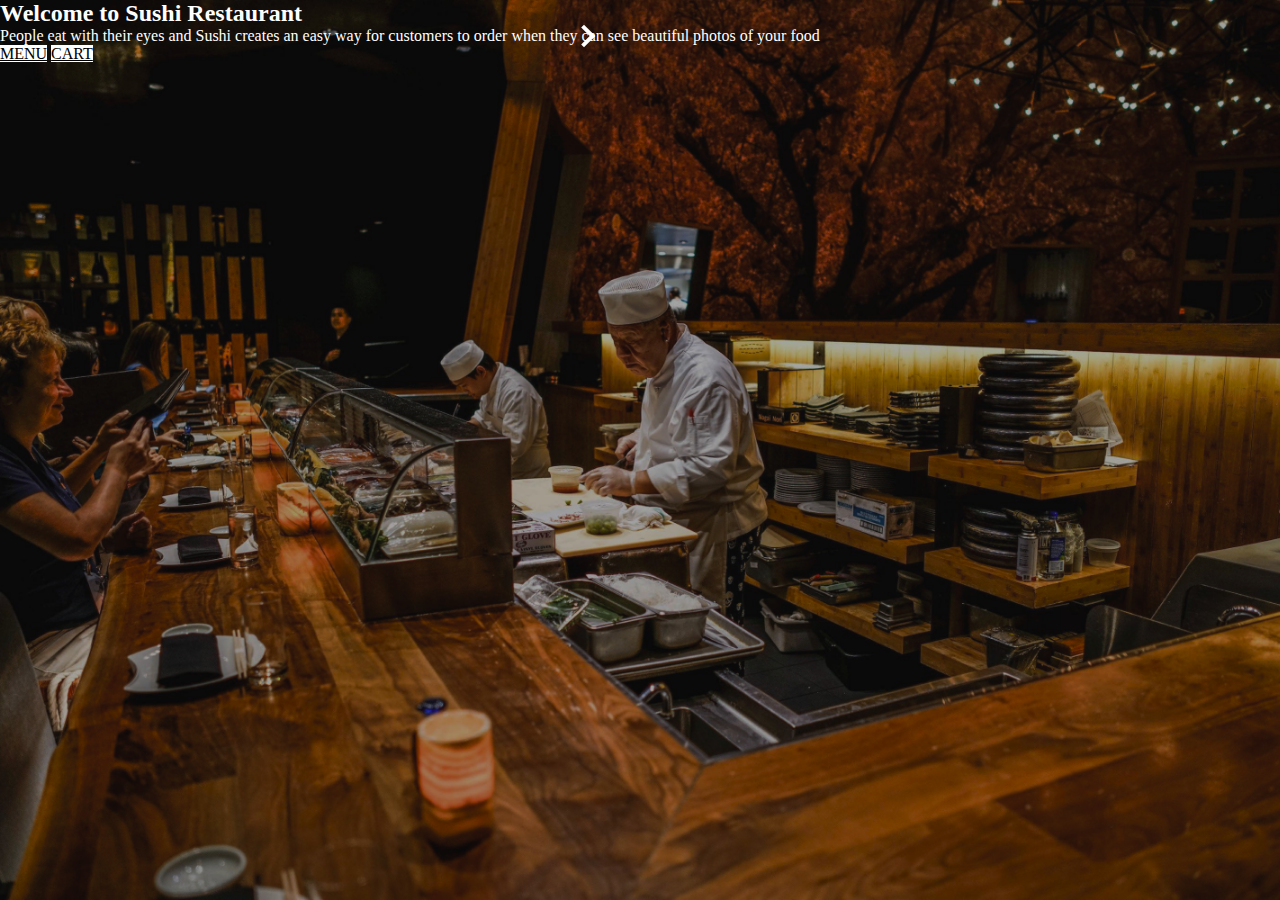
<file: index.html>
<!DOCTYPE html>
<html lang="en">
<head>
    <meta charset="UTF-8">
    <meta http-equiv="X-UA-Compatible" content="IE=edge">
    <meta name="viewport" content="width=device-width, initial-scale=1.0">
    <title>Sushi Food App</title>
    <link href="https://cdn.jsdelivr.net/npm/bootstrap@5.0.2/dist/css/bootstrap.min.css" rel="stylesheet" integrity="sha384-EVSTQN3/azprG1Anm3QDgpJLIm9Nao0Yz1ztcQTwFspd3yD65VohhpuuCOmLASjC" crossorigin="anonymous"> 
    <link rel="stylesheet" href="style.css">
    <link rel="shortcut icon" href="./images/FAVI.jpeg" type="image/x-icon">
    <link href="http://fonts.cdnfonts.com/css/mulish" rel="stylesheet">
</head>
<body>
    <div class="container-fluid px-4 py-5 my-5 text-center">
        <div class="lc-block">
            <div editable="rich">
                <h2 class="display-5 fw-bold">Welcome to <b>Sushi</b> Restaurant</h2>
            </div>
        </div>
        <div class="lc-block col-lg-6 mx-auto mb-4">
            <div editable="rich">
    
                <p class="lead ">People eat with their eyes and Sushi creates an easy way for customers to order when they can see beautiful photos of your food</p>
            </div>
        </div>
    
        <div class="lc-block d-grid gap-2 d-sm-flex justify-content-sm-center mb-5"> <a class="btn btn-primary btn-lg px-4 gap-3" href="menu.html" role="button">MENU</a>
            <a class="btn btn-outline-secondary btn-lg px-4" href="cart.html" role="button">CART</a>
        </div>
        <i class="arrow right"></i>
        <i class="arrow left"></i>
        </div>
    <script src="https://cdn.jsdelivr.net/npm/bootstrap@5.0.2/dist/js/bootstrap.bundle.min.js" integrity="sha384-MrcW6ZMFYlzcLA8Nl+NtUVF0sA7MsXsP1UyJoMp4YLEuNSfAP+JcXn/tWtIaxVXM" crossorigin="anonymous"></script> 
</body>
</html>
</file>
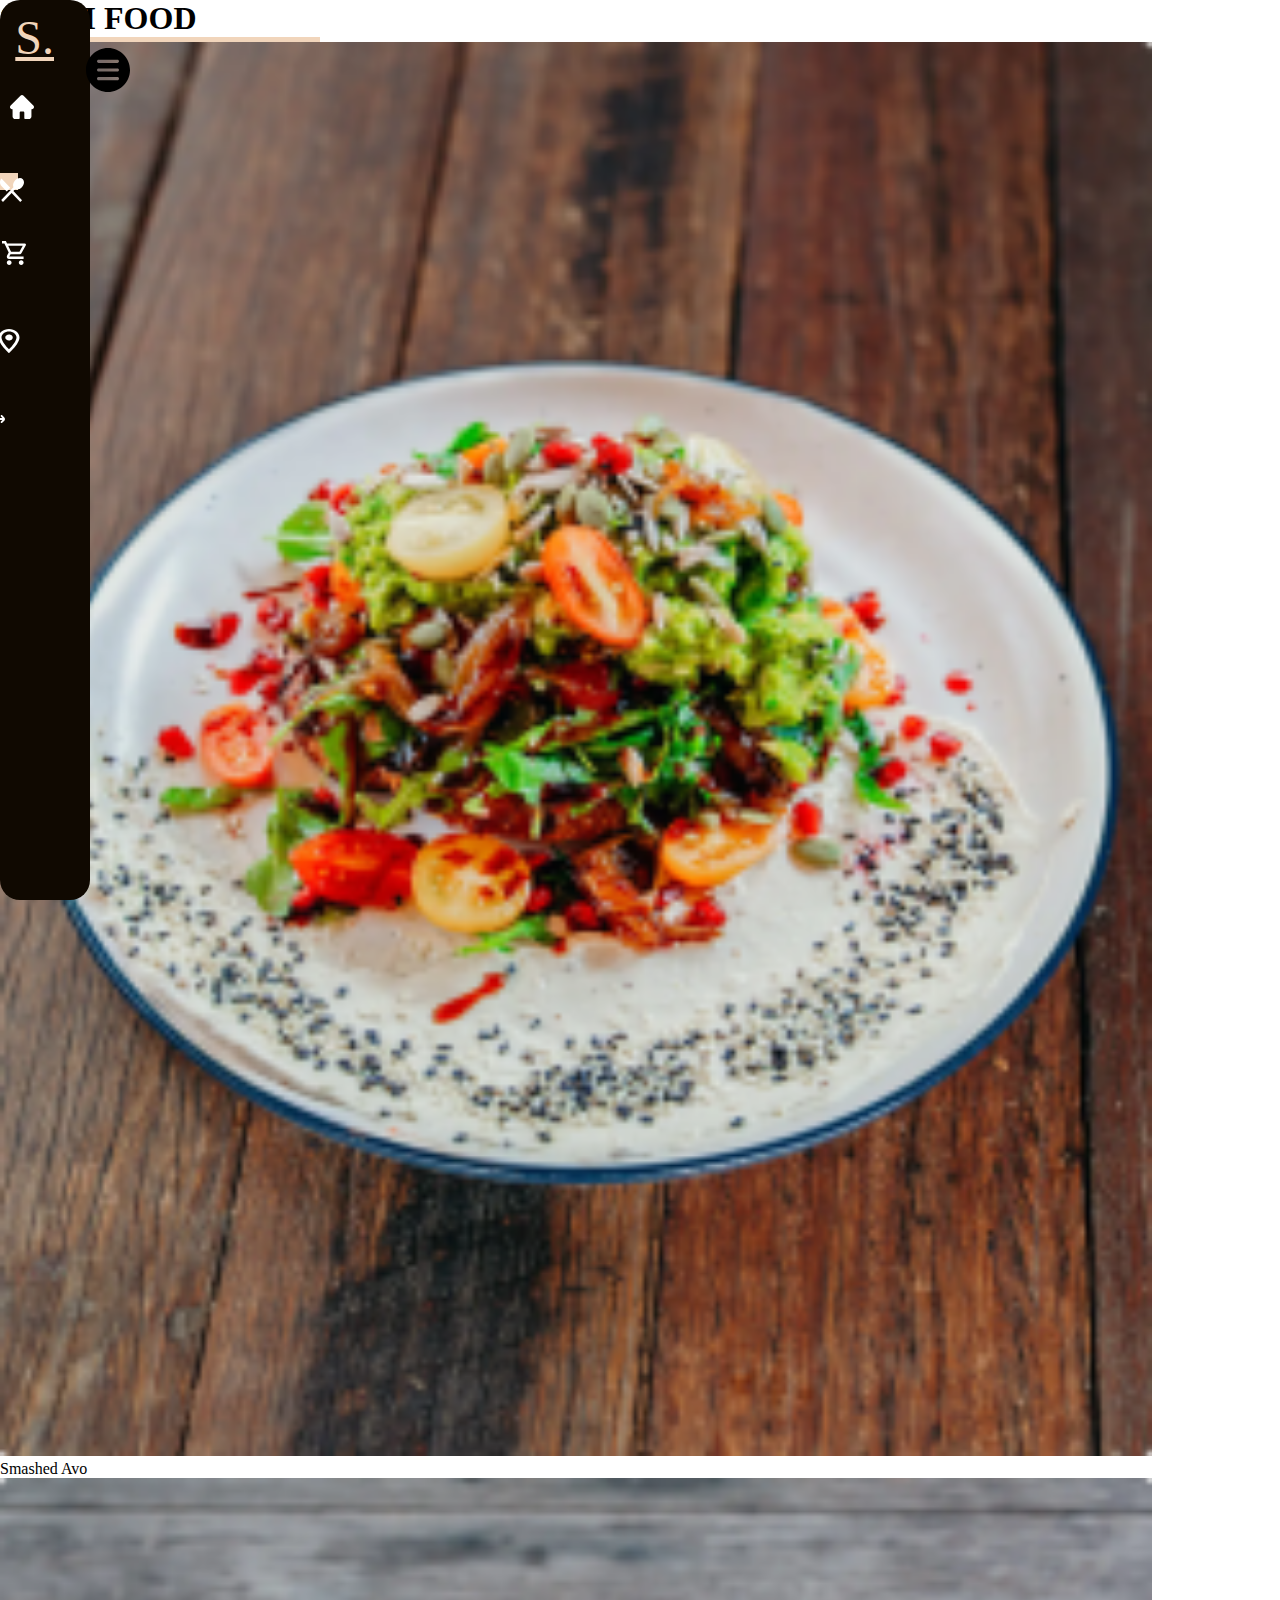
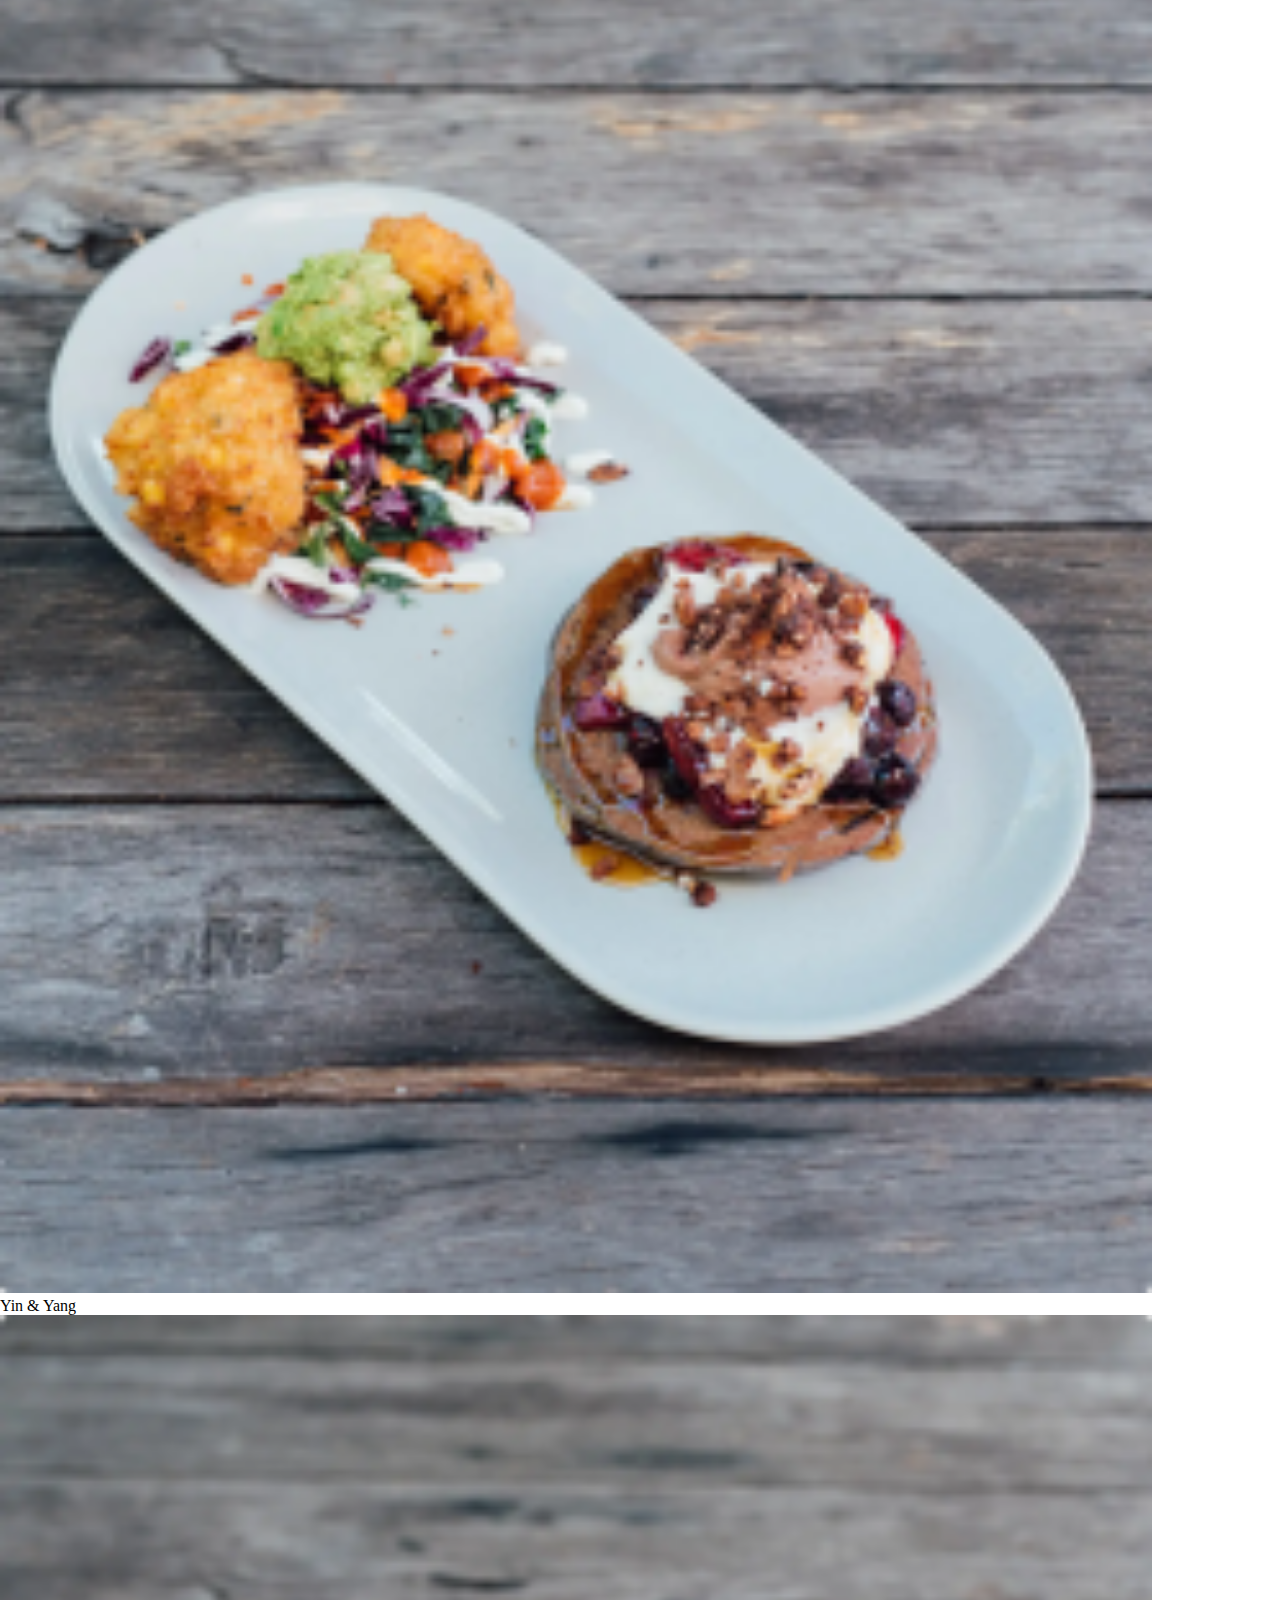
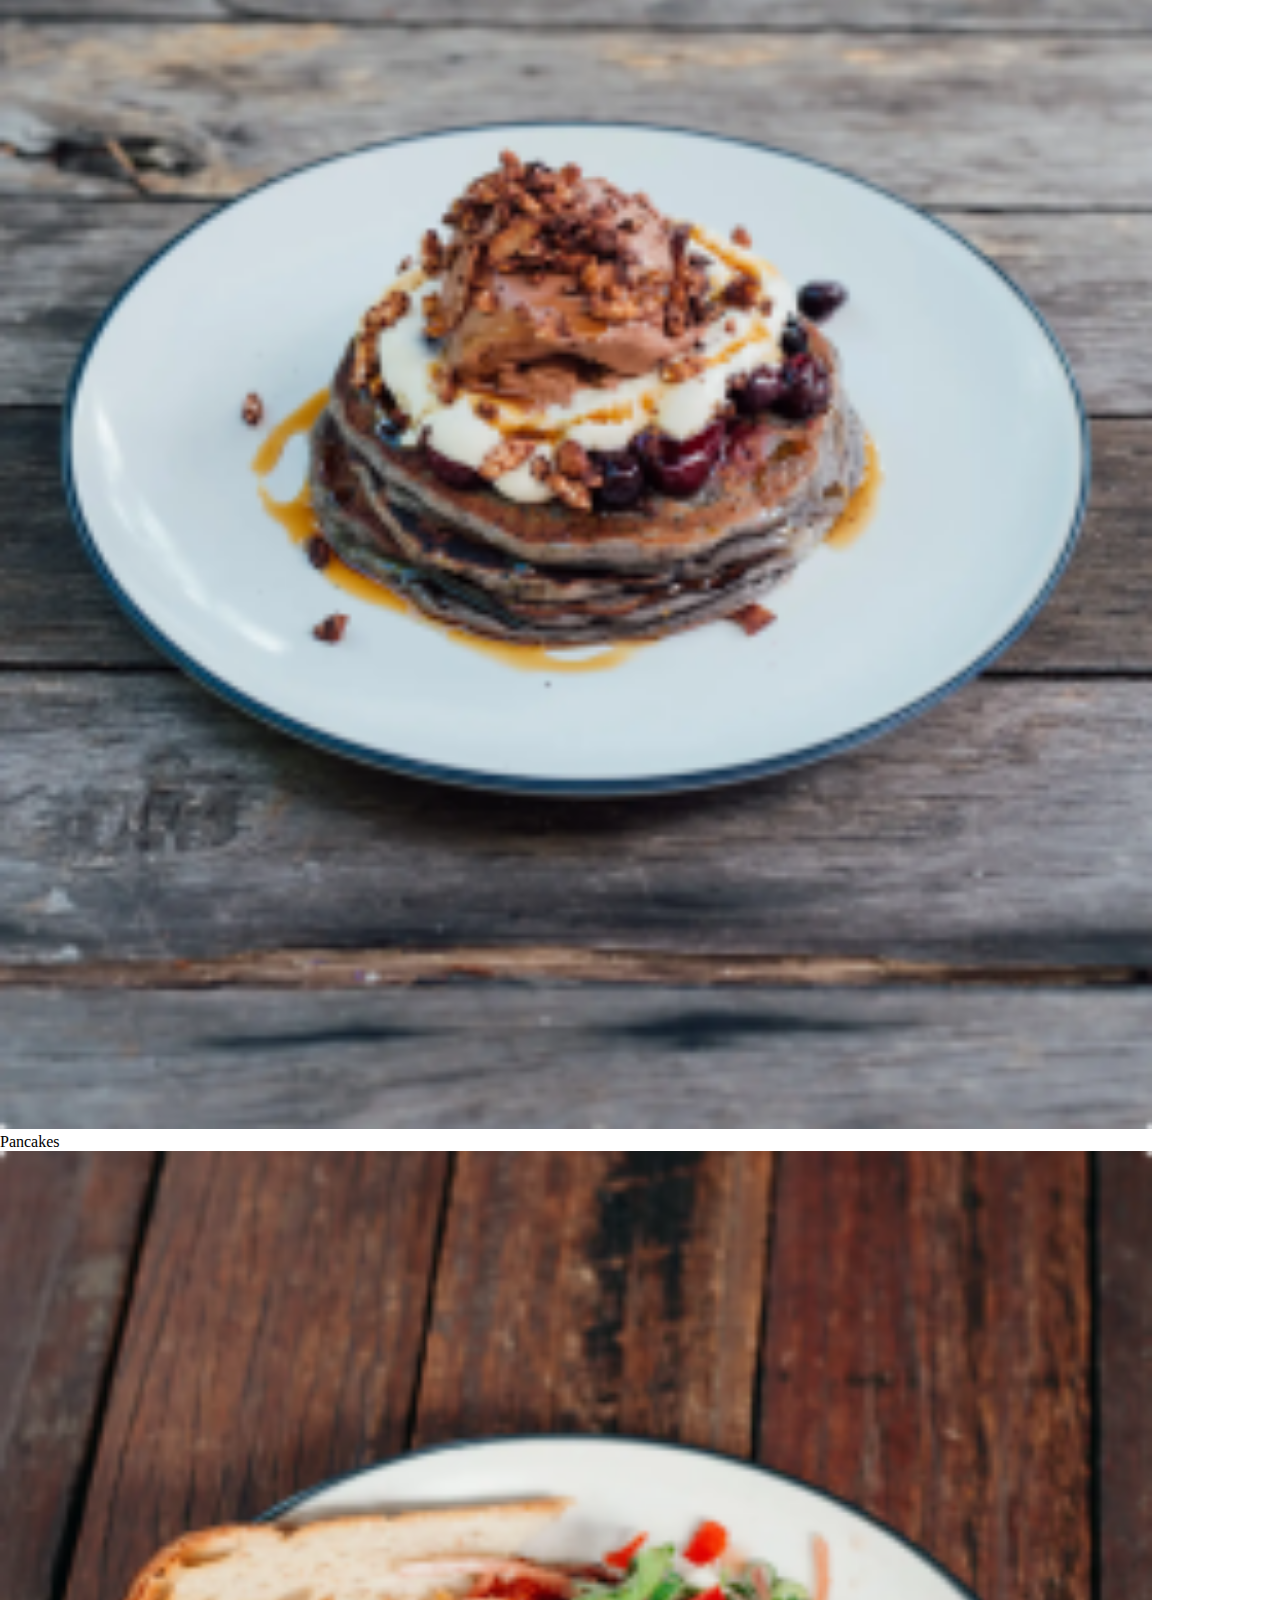
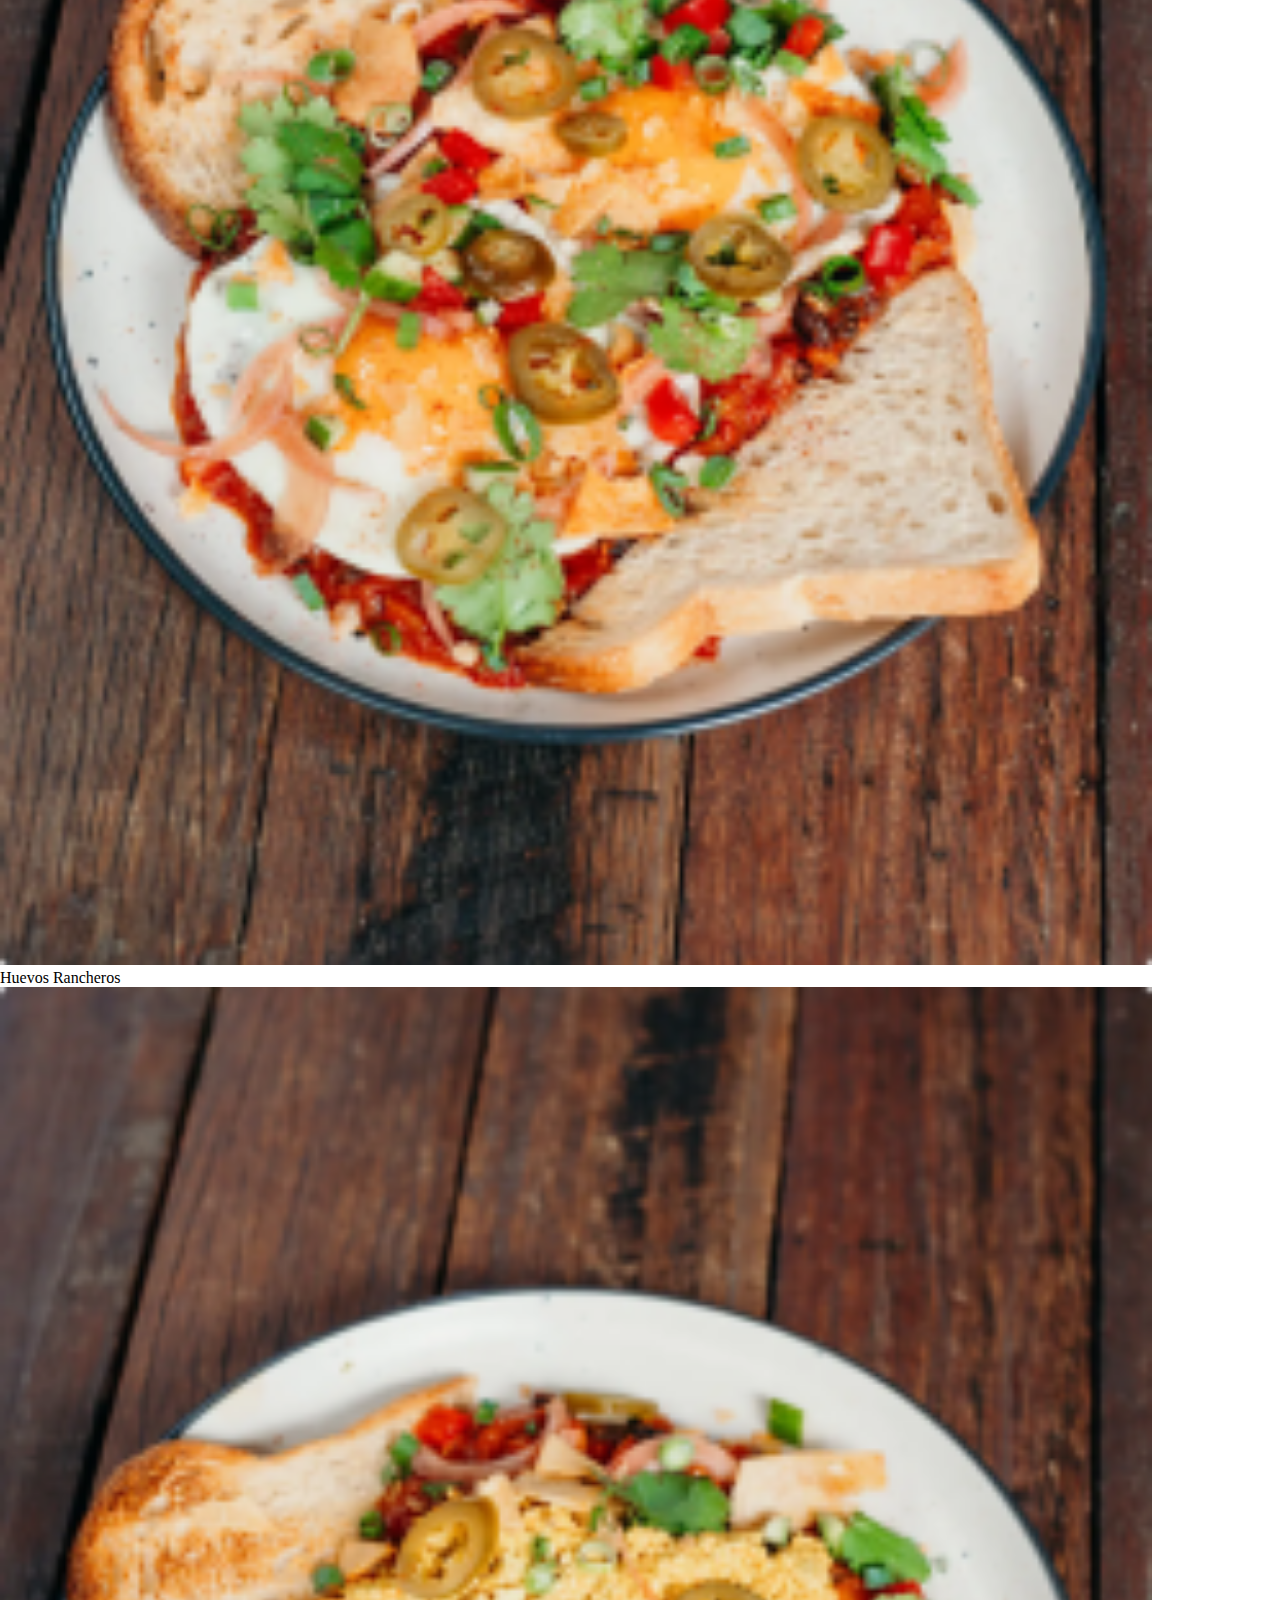
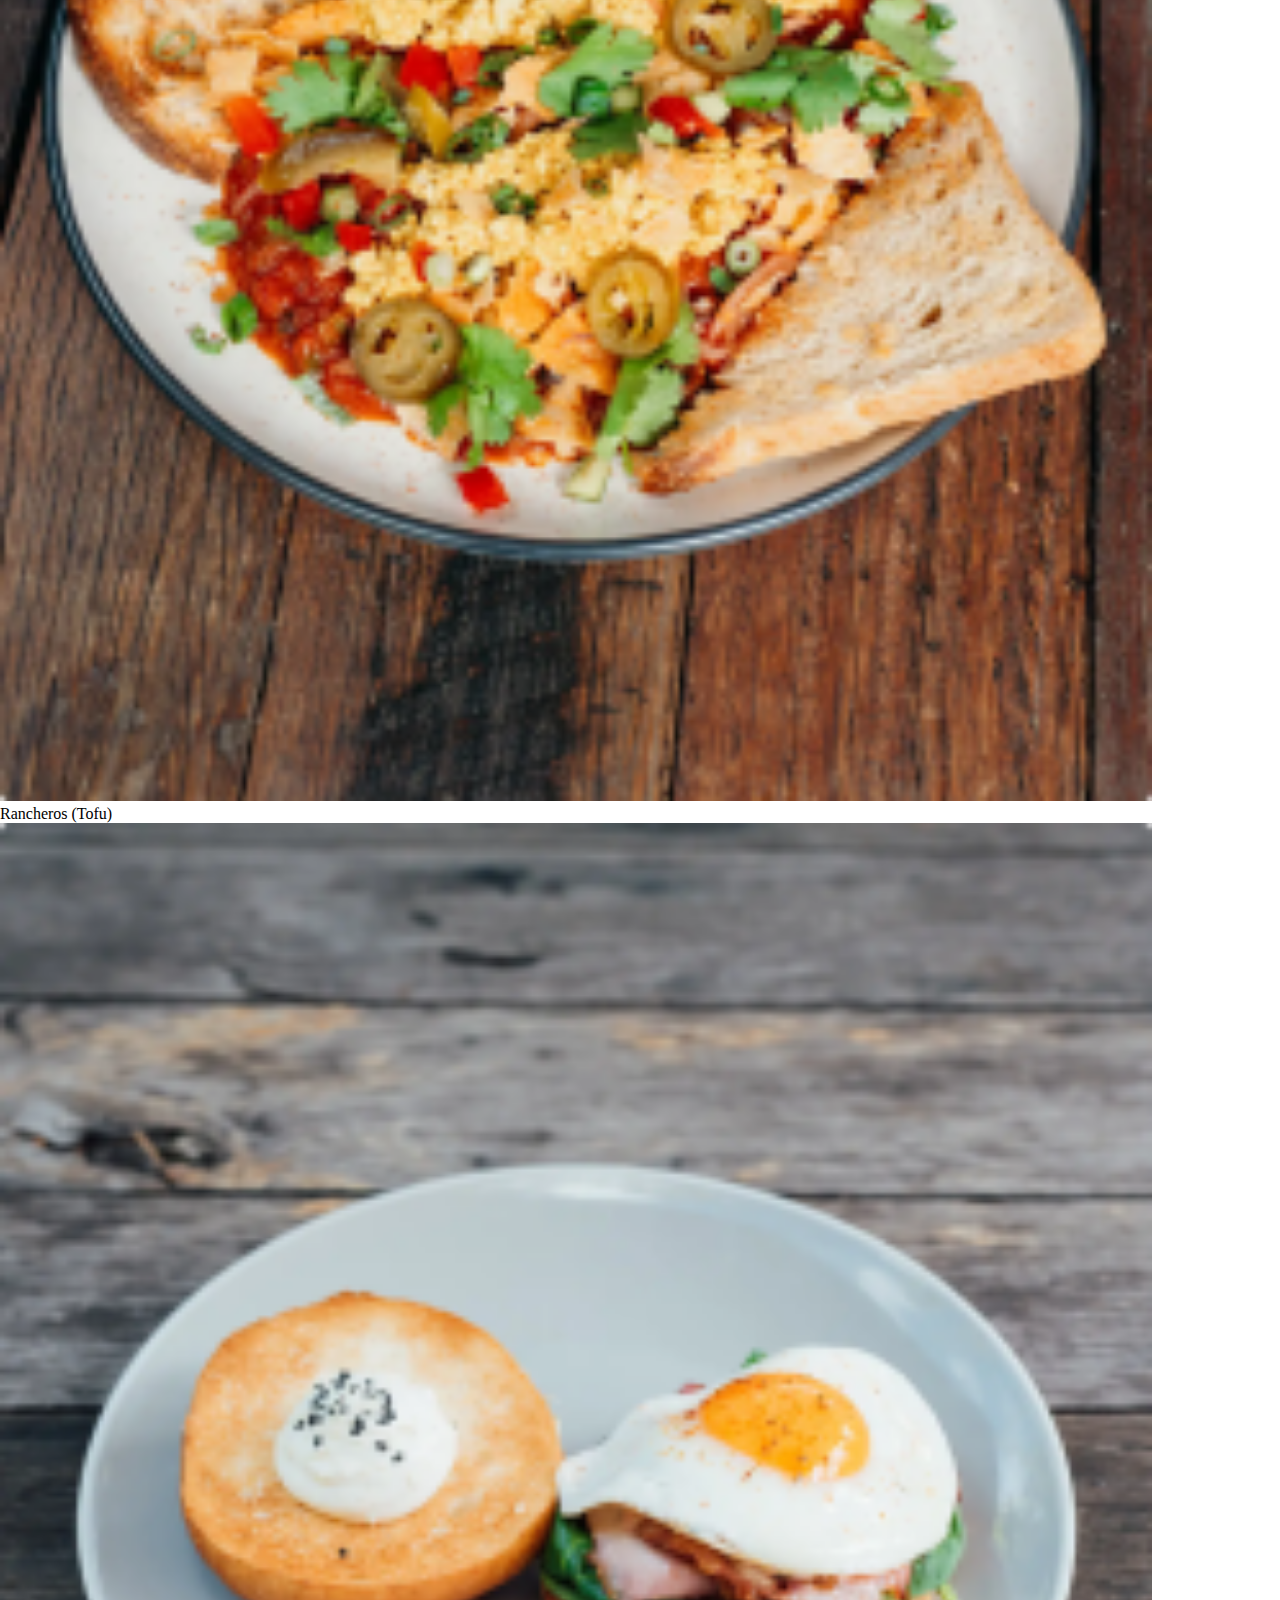
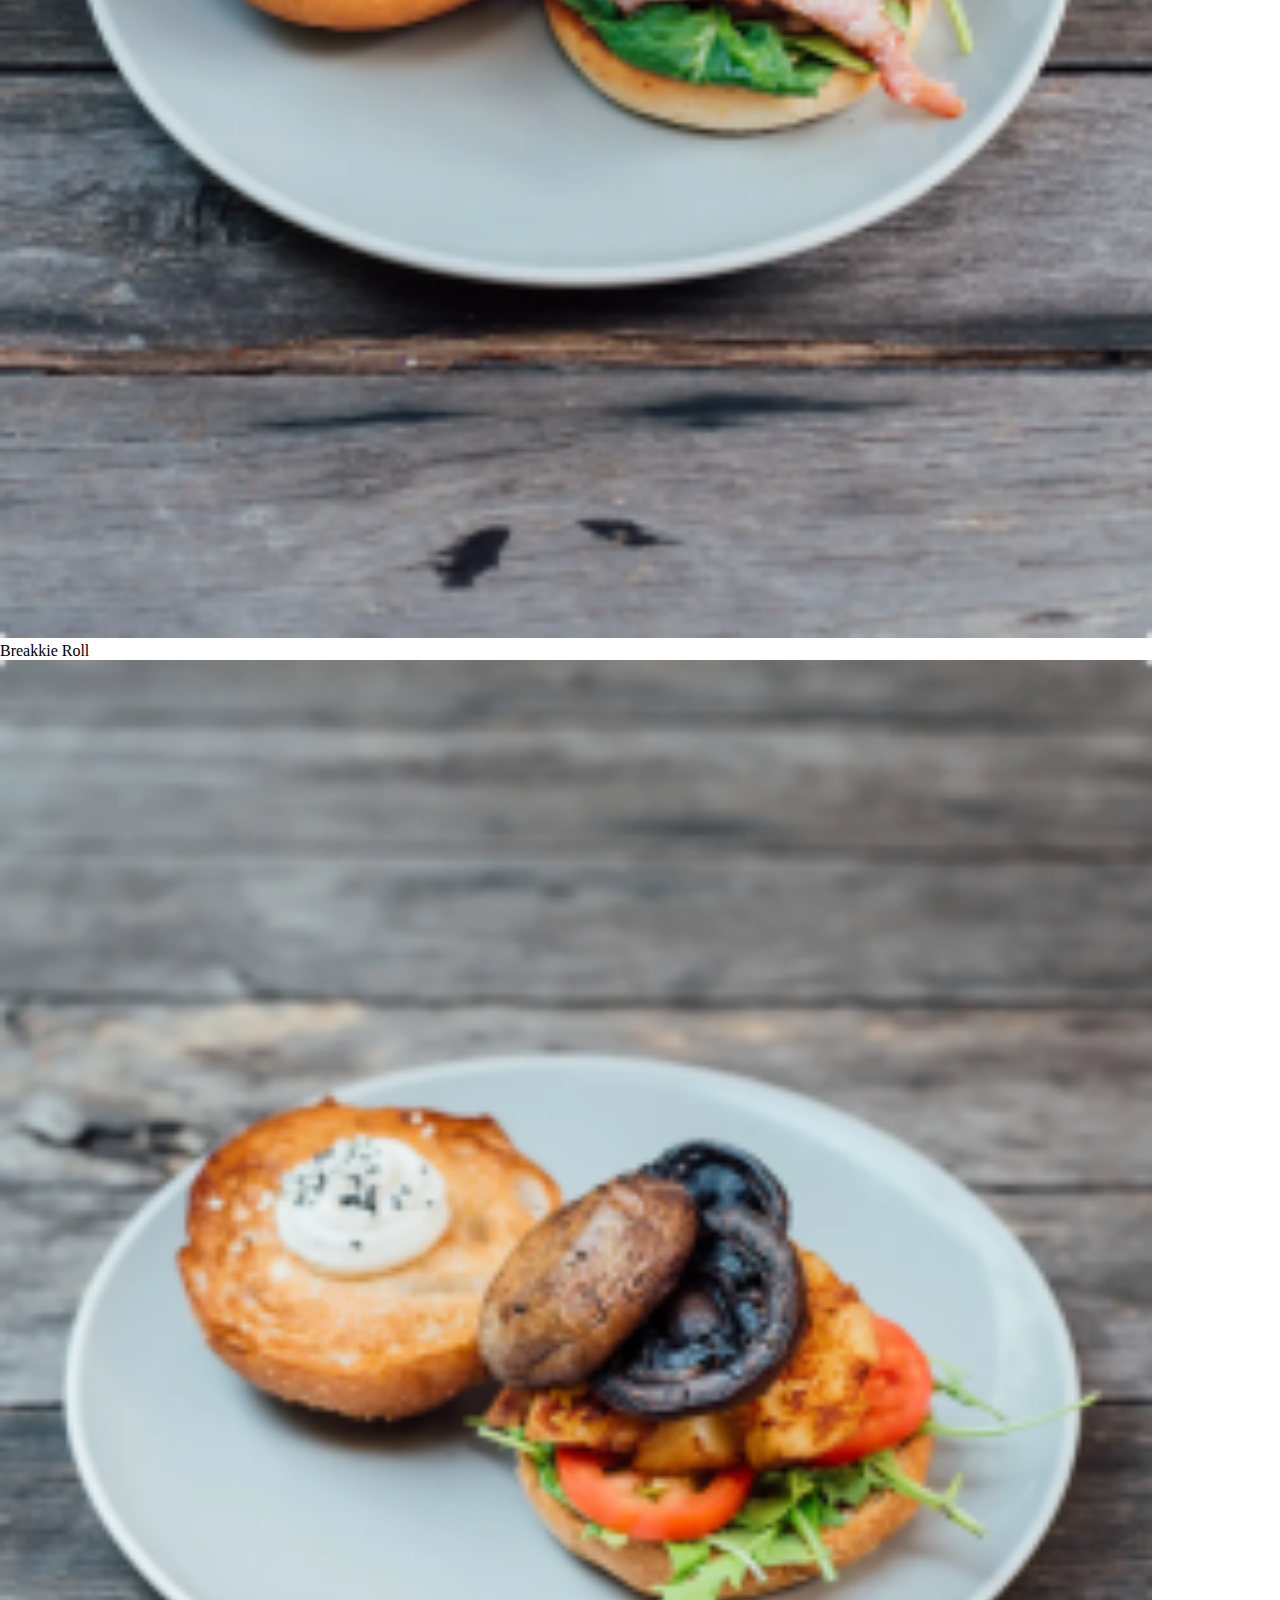
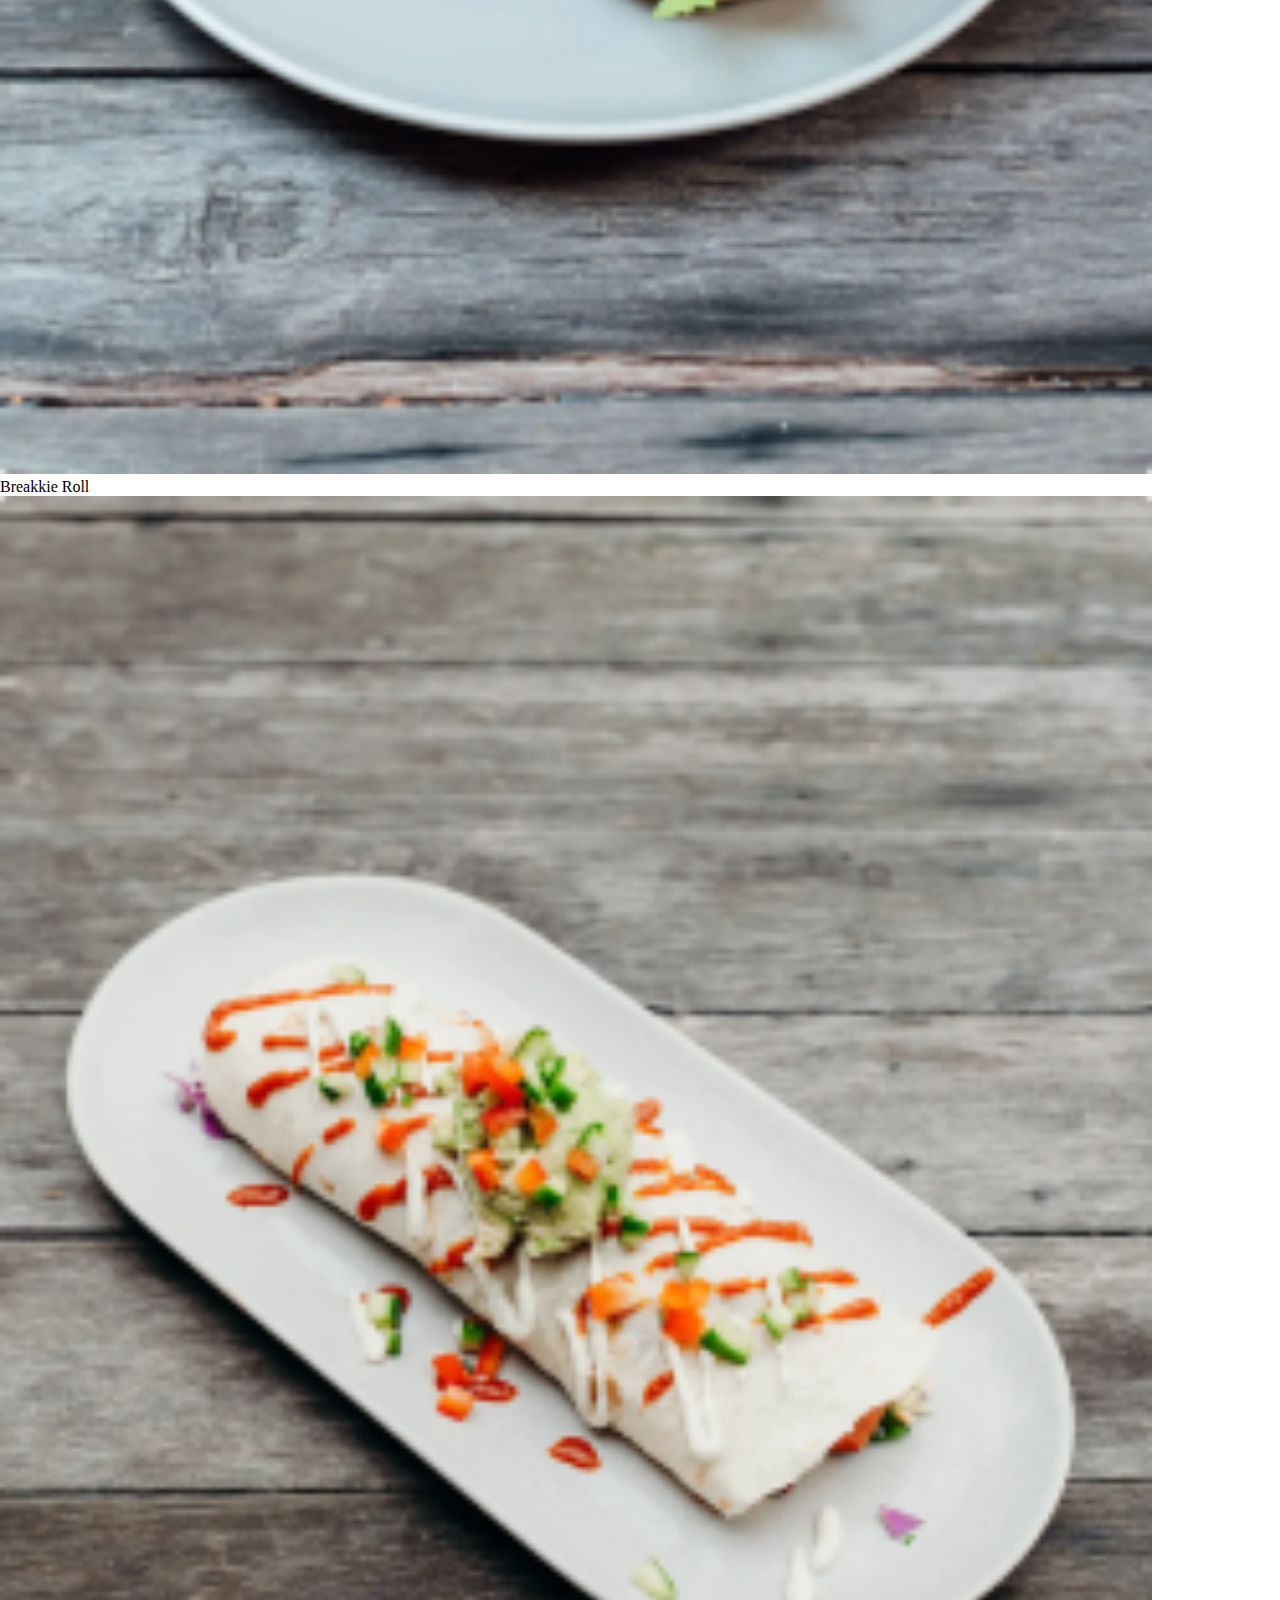
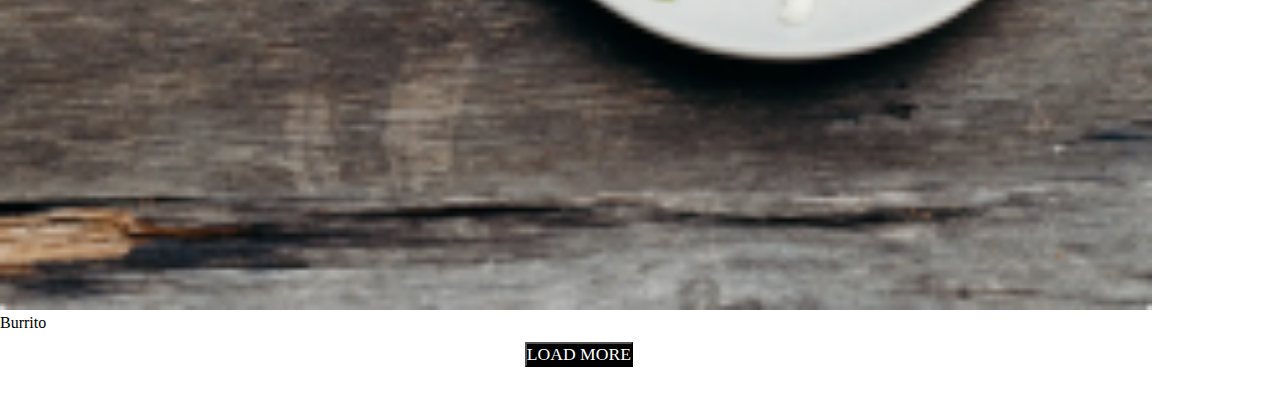
<file: menu.html>
<!DOCTYPE html>
<html lang="en">
<head>
    <meta charset="UTF-8">
    <meta http-equiv="X-UA-Compatible" content="IE=edge">
    <meta name="viewport" content="width=device-width, initial-scale=1.0">
    <title>Menu</title>
    <link href="https://cdn.jsdelivr.net/npm/bootstrap@5.0.2/dist/css/bootstrap.min.css" rel="stylesheet" integrity="sha384-EVSTQN3/azprG1Anm3QDgpJLIm9Nao0Yz1ztcQTwFspd3yD65VohhpuuCOmLASjC" crossorigin="anonymous"> 
    <link rel="stylesheet" href="menu.css">
    <link rel="shortcut icon" href="./images/FAVI.jpeg" type="image/x-icon">
    <link href="http://fonts.cdnfonts.com/css/mulish" rel="stylesheet">
    <link href="http://fonts.cdnfonts.com/css/baloo-bhai" rel="stylesheet">
</head>
<body>
    <div class="container-fluid">
      <div class="side-navbar active-nav d-flex justify-content-between flex-wrap flex-column" id="sidebar">
        <ul class="nav flex-column text-white w-100">
          <a href="#" class="nav-link h3 text-white my-2">
            S.
          </a>
          <li href="index.html" class="nav-link">
            <a href="index.html">
            <span class="mx-1"><img src="./images/restuarant logo.svg" alt="logo" width="30" height="24"></span>
          </a>
          </li>
          <li href="#" class="nav-link">
            <a class="nav-link active" href="menu.html">
            <span class="mx-2"><img src="./images/restaurant_menu_24px.svg" alt="logo" width="30" height="24"></span>
          </a>
          </li>
          <li href="#" class="nav-link">
            <a href="cart.html">
            <span class="mx-3"><img src="./images/shopping_cart_24px.svg" alt="" width="30" height="24"></span>
            </a>
          </li>
          <li href="#" class="nav-link">
            <a href="">
            <span class="mx-4"><img src="./images/place_24px.svg" alt="" width="30" height="24"></span>
            </a>
          </li>
          <li href="#" class="nav-link">
            <a href="">
            <span class="mx-5"><img src="./images/proceed logo.svg" alt="" width="30" height="24"></span>
            </a>
          </li>
        </ul>
      </div>
      <div class="p-1 my-container active-cont">
      <a class="btn border-0" id="menu-btn">
          <i class="bx bx-menu"><img src="./images/menu-svgrepo-com.svg" alt="" width="70" height="44"></i>
          
        </a>
      </div>
        <h1 class="display-5">SUSHI FOOD</h1>
          <div class="row">
            <div class="col-sm-3">
              <div class="thumbnail">
                  <img src="./images/Rectangle 9.png" alt="Food-1" style="width:90%">
                  <div class="caption">
                    <p>Smashed Avo</p>
                </div>
              </div>
            </div>
            <div class="col-sm-3">
              <div class="thumbnail">
                  <img src="./images/Rectangle 10.png" alt="Food-2" style="width:90%">
                  <div class="caption">
                    <p>Yin & Yang</p>
                  </div>
              </div>
            </div>
            <div class="col-sm-3">
              <div class="thumbnail">
                  <img src="./images/Rectangle 11.png" alt="Food-3" style="width:90%">
                  <div class="caption">
                    <p>Pancakes</p>
                  </div>
              </div>
            </div>
            <div class="col-sm-3">
                <div class="thumbnail">
                    <img src="./images/Rectangle 12.png" alt="Food-4" style="width:90%">
                    <div class="caption">
                      <p>Huevos Rancheros</p>
                    </div>
                </div>
              </div>
          </div>
          <div class="row">
            <div class="col-sm-3">
              <div class="thumbnail">
                  <img src="./images/Rectangle 13.png" alt="Food-5" style="width:90%">
                  <div class="caption">
                    <p>Rancheros (Tofu)</p>
                  </div>
              </div>
            </div>
            <div class="col-sm-3">
              <div class="thumbnail">
                  <img src="./images/Rectangle 14.png" alt="Food-6" style="width:90%">
                  <div class="caption">
                    <p>Breakkie Roll</p>
                  </div>
              </div>
            </div>
            <div class="col-sm-3">
              <div class="thumbnail">
                  <img src="./images/Rectangle 15.png" alt="Food-7" style="width:90%">
                  <div class="caption">
                    <p>Breakkie Roll</p>
                  </div>
              </div>
            </div>
            <div class="col-sm-3">
                <div class="thumbnail">
                    <img src="./images/Rectangle 16.png" alt="Food-8" style="width:90%">
                    <div class="caption">
                      <p>Burrito</p>
                    </div>
                  </a>
                </div>
              </div>
          </div>
          <a href="#"><button type="button" class="btn btn-secondary btn-lg">LOAD MORE</button></a>
          <footer class="bg-light text-center text-lg-start">
            <div class="text-center p-3" style="background-color: white;">
              Copyright © 2021
              <a class="text-dark" href="index.html">Sushi Restaurant</a>
            </div>
          </footer>
    </div>
    <script src="java.js"></script>
    <script src="https://cdn.jsdelivr.net/npm/bootstrap@5.0.2/dist/js/bootstrap.bundle.min.js" integrity="sha384-MrcW6ZMFYlzcLA8Nl+NtUVF0sA7MsXsP1UyJoMp4YLEuNSfAP+JcXn/tWtIaxVXM" crossorigin="anonymous"></script> 
</body>
</html>
</file>
<file: style.css>
@import url('https://fonts.cdnfonts.com/css/mulish');
@font-face {
    font-family: 'Mulish'; 
    src: url(https://fonts.cdnfonts.com/css/mulish);
}
* {
    margin: 0;
    padding: 0;
    box-sizing: border-box;
}

body {
    background: url("./images/restaurant\ 1.png") no-repeat;
    width: 100%;
    height: 100vh;
    background-size: cover;
    overflow-x: hidden;
    overflow-y: hidden;
}
.display-5 {
  color: #FFFFFF;
  font-family:'Mulish';
}
.lead {
  color: #FFFFFF;
  font-family: 'Mulish';
  color: #FFFFFF;

}
.btn{
  background-color: #FFFFFF;
  color:#000000;
  font-family: 'Mulish';
  border: none;
  border-radius: 0px;
  }
  .arrow {
    border: solid white;
    border-width: 0 4px 4px 0;
    display: inline-block;
    padding: 6px;
    cursor: pointer;
  }
  
  .right {
    transform: rotate(-45deg);
    -webkit-transform: rotate(-45deg);
    position: relative;
    top: -35px;
    left: 45%;
  }
  
  .left {
    transform: rotate(135deg);
    -webkit-transform: rotate(135deg);
    position: relative;
    top: -35px;
    left: -45%;
  }
</file>
<file: menu.css>
@import url('https://fonts.cdnfonts.com/css/mulish');
@import url('https://fonts.cdnfonts.com/css/baloo-bhai');

@font-face {
    font-family: 'Mulish'; 
    src: url(https://fonts.cdnfonts.com/css/mulish);
}
@font-face {
    font-family: 'Baloo Bhai'; 
    src: url(https://fonts.cdnfonts.com/css/baloo-bhai);
}
* {
    margin: 0;
    padding: 0;
    box-sizing: border-box;
}
body{
    width: 100%;
    height: 100vh;
    
}
.display-5{
    font-family:'Mulish';
    color: #000000;
    border-bottom: 5px solid #F1D5BB;
    ;
    width: 25%;
}
.side-navbar {
    width: 90px;
    height: 100%;
    position: fixed;
    margin-left: -300px;
    background-color: #100901;
    transition: 0.5s;
    border-radius: 20px;
  }
  
  .my-container {
    transition: 0.4s;
  }
  
  .active-nav {
    margin-left: 0;
  }
  .active-cont {
    margin-left: 105px;
  }
  
  #menu-btn {
    color: #fff;
    margin-left: -80px;
    position: fixed;
    padding: 3rem;
  }
  .active{
    background: #F1D5BB;
    position: relative;
    right: 13%;
    top: 80px;
    width: 71.5%;
    height: 70px;
    
  }
  .my-2{
    position: relative;
    left: 17%;
    top: 10px;
    font-family: 'Baloo Bhai';
    font-weight: 400;
    font-size: 3rem;
    color:#F1D5BB;
  }
  .mx-1{
    position: relative;
    left: 8%;
    top: 40px;
  }
  .mx-2{
    position: relative;
    left: 10%;
    top: 15px;
  }
  .mx-3{
    position: relative;
    left: -1%;
    top: 130px;
  }
  .mx-4{
    position: relative;
    right: 7%;
    top: 190px;
  }
  .mx-5{
    position: relative;
    right: 25%;
    top: 240px;
  }
  .btn-secondary{
    position: relative;
    left: 41%;
    top: 10px;
    font-size: 1.1rem;
    font-family: 'Mulish';
    background-color: #000000;
    border-radius: 0px;
    color: #FFFFFF;
  }
  .text-center{
    position: relative;
    right: 10%;
    font-size: 0.9rem;
    font-family: 'Mulish';
  }
  footer{
    position: relative;
    top: 20px;
    z-index: -1;
  }
  .caption{
    font-size: 1rem;
    font-family: 'Mulish';
    color: #000000;
  }
  /* .text-dark{
    text-decoration: none;
    cursor: pointer;
  } */
</file>
